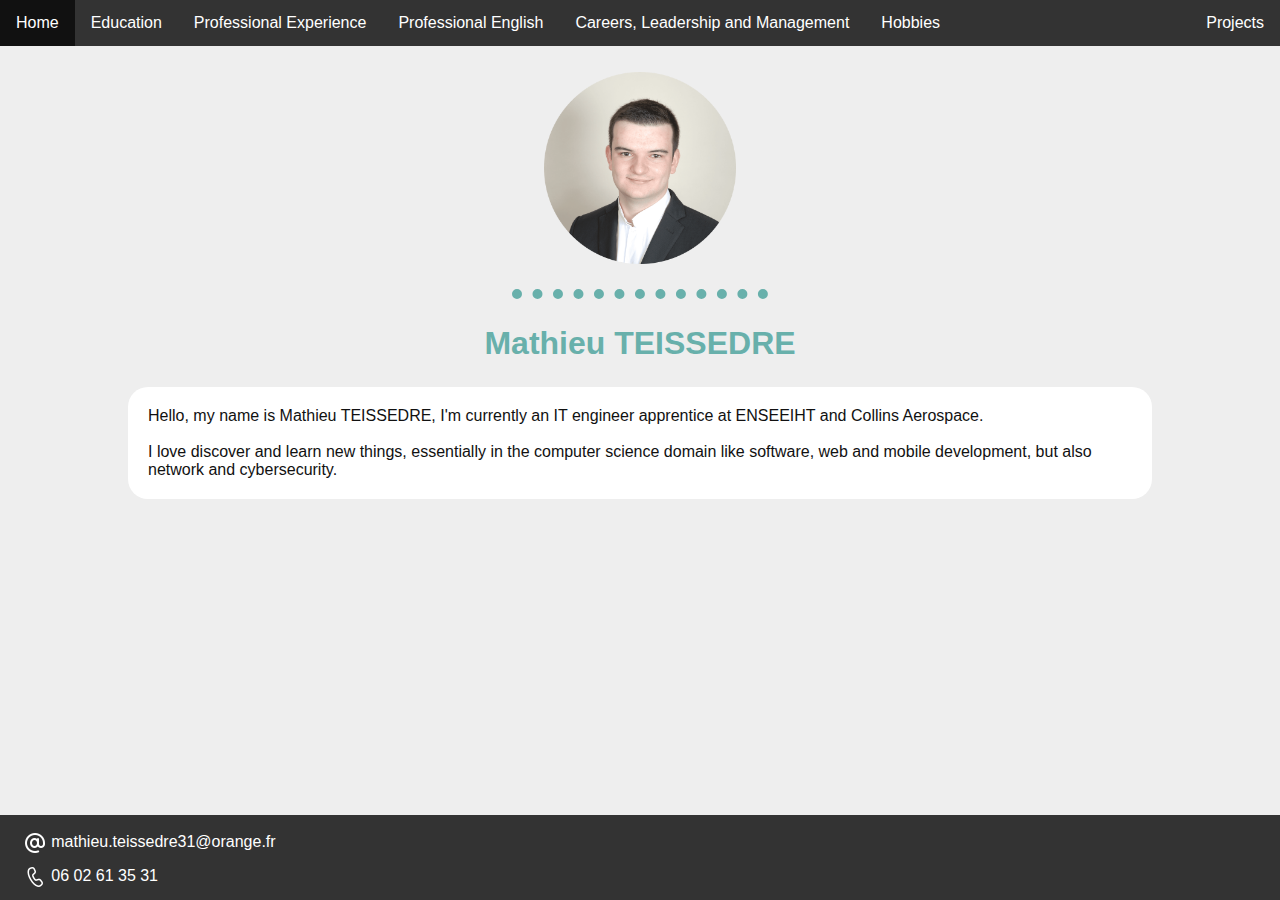
<file: index.html>
<!DOCTYPE html>
<html>
<head>
    <meta charset="UTF-8" />
    <title>Mathieu TEISSEDRE</title>
    <link rel="stylesheet" href="css/styles.css" />
    <link rel="shortcut icon" href="images/icon.png" type="image/png">
</head>
<body>
    <ul class="navigation-bar">
        <li class="navigation-element active"><a href="index.html">Home</a></li>
        <li class="navigation-element"><a href="education.html">Education</a></li>
        <li class="navigation-element"><a href="professional_experience.html">Professional Experience</a></li>
        <li class="navigation-element"><a href="professional_english.html">Professional English</a></li>
        <li class="navigation-element"><a href="careers_leadership_management.html">Careers, Leadership and Management</a></li>
        <li class="navigation-element"><a href="hobbies.html">Hobbies</a></li>
        <li class="navigation-element right"><a href="https://git.stormlab.fr">Projects</a></li>
    </ul>
    <img src="images/profile.png" alt="Profile image" class="profile-image">  
    <hr>
    <h1 class="title">Mathieu TEISSEDRE</h1>
    <div class="profile-presentation">
        <p class="profile-sentence">Hello, my name is Mathieu TEISSEDRE, I'm currently an IT engineer apprentice at ENSEEIHT and Collins Aerospace.<br><br>I love discover and learn new things, essentially in the computer science domain like software, web and mobile development, but also network and cybersecurity.</p>
    </div>
    <div class="before-footer"></div>
    <footer>
        <ul>
            <li style="padding-bottom: 10px;">
                <img src="images/email.png" alt="Envelope" class="footer-img">
                <span>mathieu.teissedre31@orange.fr</span>
            </li>
            <li>
                <img src="images/phone.png" alt="Phone" class="footer-img">
                <span>06 02 61 35 31</span>
            </li>
        </ul>
    </footer>
</body>
</html>
</file>
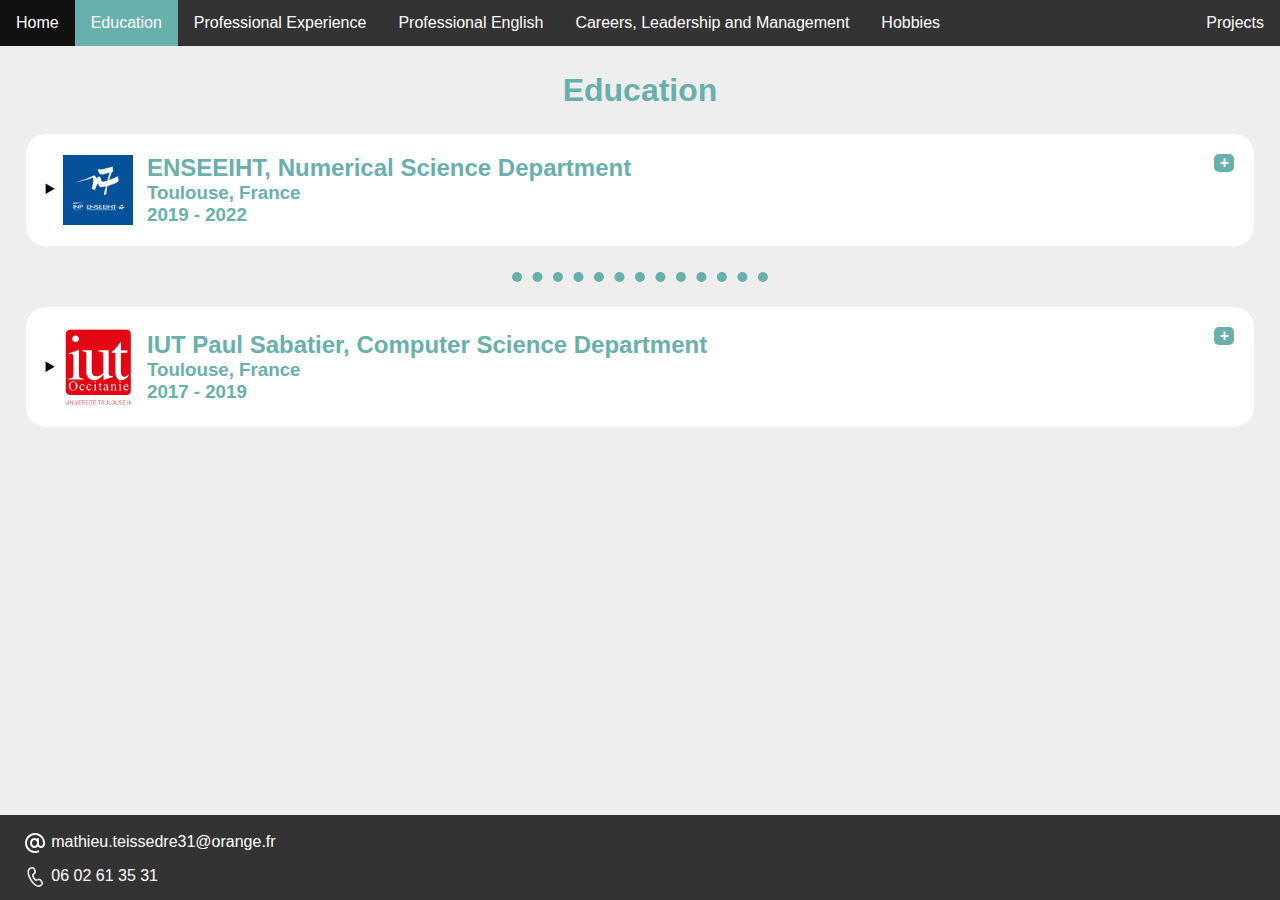
<file: education.html>
<!DOCTYPE html>
<html>
<head>
    <meta charset="UTF-8" />
    <title>Mathieu TEISSEDRE</title>
    <link rel="stylesheet" href="css/styles.css" />
    <link rel="shortcut icon" href="images/icon.png" type="image/png">
</head>
<body>
    <ul class="navigation-bar">
        <li class="navigation-element"><a href="index.html">Home</a></li>
        <li class="navigation-element active"><a href="education.html">Education</a></li>
        <li class="navigation-element"><a href="professional_experience.html">Professional Experience</a></li>
        <li class="navigation-element"><a href="professional_english.html">Professional English</a></li>
        <li class="navigation-element"><a href="careers_leadership_management.html">Careers, Leadership and Management</a></li>
        <li class="navigation-element"><a href="hobbies.html">Hobbies</a></li>
        <li class="navigation-element right"><a href="https://git.stormlab.fr">Projects</a></li>
    </ul>
    <h1 class="title">Education</h1>
    <details>
        <summary>
            <div class="section-title-dropdown">
                <img src="images/N7.png" alt="ENSEEIHT Image" class="section-image">
                <div class="section-title-content">
                    <h2 class="subtitle-h2">ENSEEIHT, Numerical Science Department</h2>
                    <h3 class="subtitle-h3">Toulouse, France <br> 2019 - 2022</h3>
                </div>
            </div>
        </summary>
        <h3 class="education-title">Courses Description</h3>
        <ul class="education-content">
            <li>Programming : Imperative, Object, Web, Concurrent</li>
            <li>Network : Internet, Telephone, Operator</li>
            <li>Database : Modeling </li>
            <li>Maths : Probability, Statistics </li>
            <li>English</li>
            <li>Professional development</li>
        </ul>
    </details>
    <hr>
    <details>
        <summary>
            <div class="section-title-dropdown">
                <img src="images/IUT.png" alt="IUT Image" class="section-image">
                <div class="section-title-content">
                    <h2 class="subtitle-h2">IUT Paul Sabatier, Computer Science Department</h2>
                    <h3 class="subtitle-h3">Toulouse, France <br> 2017 - 2019</h3>
                </div>
            </div>
        </summary>
        <h3 class="education-title">Courses Description</h3>
        <ul class="education-content">
            <li>Programming : Imperative, Object, Web, Mobile, Concurrent</li>
            <li>Network : Internet</li>
            <li>Database : Modeling, Access, Oracle, MySQL</li>
            <li>Maths : Set, Probability, Cryptography</li>
            <li>English</li>
            <li>Communication</li>
        </ul>
    </details>
    <div class="before-footer"></div>
    <footer>
        <ul>
            <li style="padding-bottom: 10px;">
                <img src="images/email.png" alt="Envelope" class="footer-img">
                <span>mathieu.teissedre31@orange.fr</span>
            </li>
            <li>
                <img src="images/phone.png" alt="Phone" class="footer-img">
                <span>06 02 61 35 31</span>
            </li>
        </ul>
    </footer>
</body>
</html>
</file>
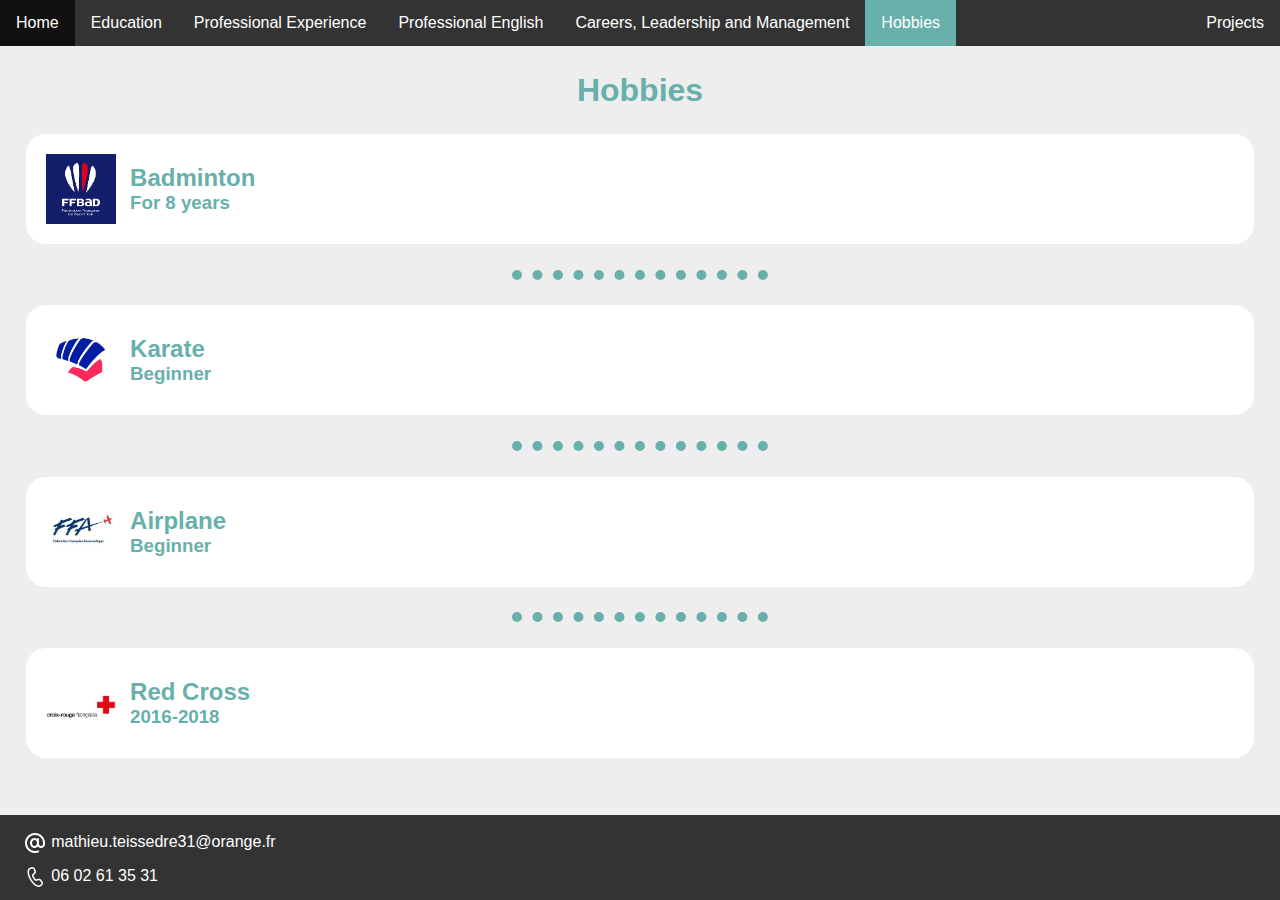
<file: hobbies.html>
<!DOCTYPE html>
<html>
<head>
    <meta charset="UTF-8" />
    <title>Mathieu TEISSEDRE</title>
    <link rel="stylesheet" href="css/styles.css" />
    <link rel="shortcut icon" href="images/icon.png" type="image/png">
</head>
<body>
    <ul class="navigation-bar">
        <li class="navigation-element"><a href="index.html">Home</a></li>
        <li class="navigation-element"><a href="education.html">Education</a></li>
        <li class="navigation-element"><a href="professional_experience.html">Professional Experience</a></li>
        <li class="navigation-element"><a href="professional_english.html">Professional English</a></li>
        <li class="navigation-element"><a href="careers_leadership_management.html">Careers, Leadership and Management</a></li>
        <li class="navigation-element active"><a href="hobbies.html">Hobbies</a></li>
        <li class="navigation-element right"><a href="https://git.stormlab.fr">Projects</a></li>
    </ul>
    <h1 class="title">Hobbies</h1>
    <div class="section-title">
        <img src="images/badminton.png" alt="Badminton Image" class="section-image">
        <div class="section-title-content">
            <h2 class="subtitle-h2">Badminton</h2>
            <h3 class="subtitle-h3">For 8 years</h3>
        </div>
    </div>
    <hr>
    <div class="section-title">
        <img src="images/karate.png" alt="Karate Image" class="section-image">
        <div class="section-title-content">
            <h2 class="subtitle-h2">Karate</h2>
            <h3 class="subtitle-h3">Beginner</h3>
        </div>
    </div>
    <hr>
    <div class="section-title">
        <img src="images/aeronautique.png" alt="Aeronautical Image" class="section-image">
        <div class="section-title-content">
            <h2 class="subtitle-h2">Airplane</h2>
            <h3 class="subtitle-h3">Beginner</h3>
        </div>
    </div>
    <hr>
    <div class="section-title">
        <img src="images/redcross.png" alt="Red Cross Image" class="section-image">
        <div class="section-title-content">
            <h2 class="subtitle-h2">Red Cross</h2>
            <h3 class="subtitle-h3">2016-2018</h3>
        </div>
    </div>
    <div class="before-footer"></div>
    <footer>
        <ul>
            <li style="padding-bottom: 10px;">
                <img src="images/email.png" alt="Envelope" class="footer-img">
                <span>mathieu.teissedre31@orange.fr</span>
            </li>
            <li>
                <img src="images/phone.png" alt="Phone" class="footer-img">
                <span>06 02 61 35 31</span>
            </li>
        </ul>
    </footer>
</body>
</html>
</file>
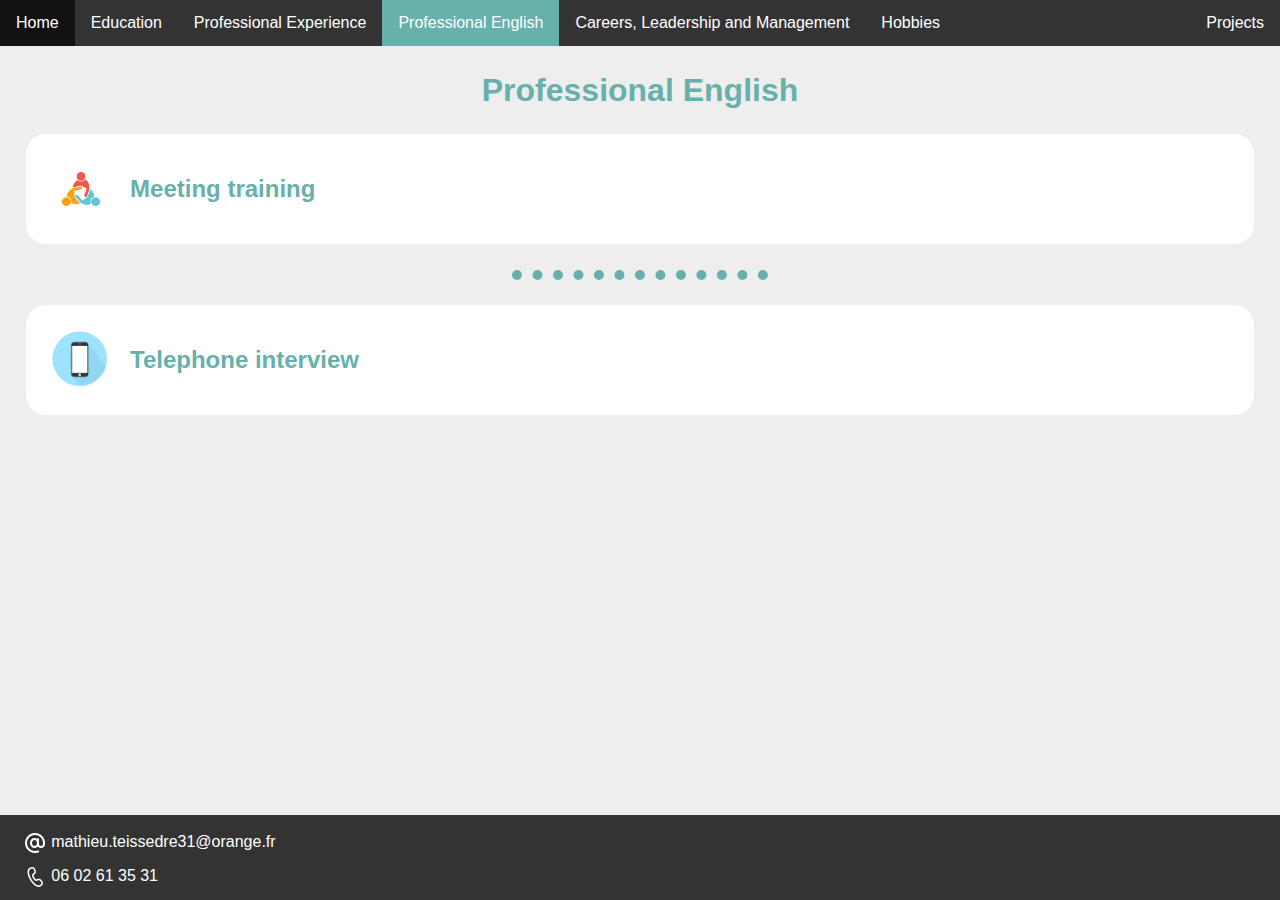
<file: professional_english.html>
<!DOCTYPE html>
<html>
<head>
    <meta charset="UTF-8" />
    <title>Mathieu TEISSEDRE</title>
    <link rel="stylesheet" href="css/styles.css" />
    <link rel="shortcut icon" href="images/icon.png" type="image/png">
</head>
<body>
    <ul class="navigation-bar">
        <li class="navigation-element"><a href="index.html">Home</a></li>
        <li class="navigation-element"><a href="education.html">Education</a></li>
        <li class="navigation-element"><a href="professional_experience.html">Professional Experience</a></li>
        <li class="navigation-element active"><a href="professional_english.html">Professional English</a></li>
        <li class="navigation-element"><a href="careers_leadership_management.html">Careers, Leadership and Management</a></li>
        <li class="navigation-element"><a href="hobbies.html">Hobbies</a></li>
        <li class="navigation-element right"><a href="https://git.stormlab.fr">Projects</a></li>
    </ul>
    <h1 class="title">Professional English</h1>
    <div class="section-title">
        <img src="images/meeting.png" alt="Meeting Image" class="section-image">
        <div class="section-title-content">
            <h2 class="subtitle-h2">Meeting training</h2>
        </div>
    </div>
    <hr>
    <div class="section-title">
        <img src="images/telephone.png" alt="Smartphone Image" class="section-image">
        <div class="section-title-content">
            <h2 class="subtitle-h2">Telephone interview</h2>
        </div>
    </div>
    <div class="before-footer"></div>
    <footer>
        <ul>
            <li style="padding-bottom: 10px;">
                <img src="images/email.png" alt="Envelope" class="footer-img">
                <span>mathieu.teissedre31@orange.fr</span>
            </li>
            <li>
                <img src="images/phone.png" alt="Phone" class="footer-img">
                <span>06 02 61 35 31</span>
            </li>
        </ul>
    </footer>
</body>
</html>
</file>
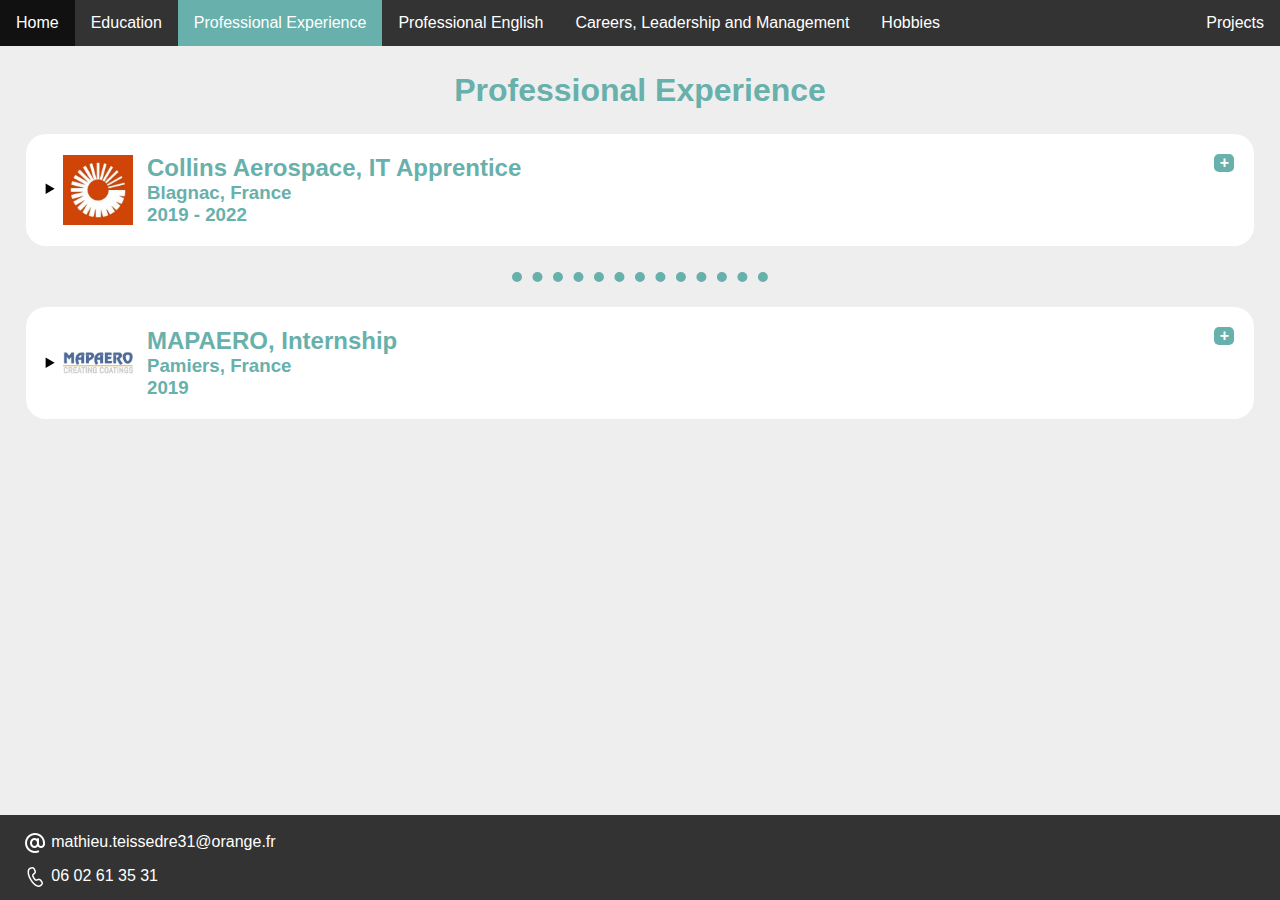
<file: professional_experience.html>
<!DOCTYPE html>
<html>
<head>
    <meta charset="UTF-8" />
    <title>Mathieu TEISSEDRE</title>
    <link rel="stylesheet" href="css/styles.css" />
    <link rel="shortcut icon" href="images/icon.png" type="image/png">
</head>
<body>
    <ul class="navigation-bar">
        <li class="navigation-element"><a href="index.html">Home</a></li>
        <li class="navigation-element"><a href="education.html">Education</a></li>
        <li class="navigation-element active"><a href="professional_experience.html">Professional Experience</a></li>
        <li class="navigation-element"><a href="professional_english.html">Professional English</a></li>
        <li class="navigation-element"><a href="careers_leadership_management.html">Careers, Leadership and Management</a></li>
        <li class="navigation-element"><a href="hobbies.html">Hobbies</a></li>
        <li class="navigation-element right"><a href="https://git.stormlab.fr">Projects</a></li>
    </ul>
    <h1 class="title">Professional Experience</h1>
    <details>
        <summary>
            <div class="section-title-dropdown">
                <img src="images/collins.png" alt="Collins Image" class="section-image">
                <div class="section-title-content">
                    <h2 class="subtitle-h2">Collins Aerospace, IT Apprentice</h2>
                    <h3 class="subtitle-h3">Blagnac, France <br> 2019 - 2022</h3>
                </div>
            </div>
        </summary>
        <h3>Description</h3>
        <ul>
            <li>Take part of ESTET project as a developer in Python
                <ul>
                    <li>XML-RPC agents</li>
                    <li>Web scraper</li>
                    <li>Interface an existing software to expose functionalities</li>
                    <li>Library (in C++)</li>
                </ul>
            </li>
            <li>Maintain tools in Python and VBA
                <ul>
                    <li>Excel extractor (in Python)</li>
                    <li>Excel report generator (in VBA)</li>
                </ul>
            </li>
        </ul>
    </details>
    <hr>
    <details>
        <summary>
            <div class="section-title-dropdown">
                <img src="images/mapaero.png" alt="MAPAERO Image" class="section-image">
                <div class="section-title-content">
                    <h2 class="subtitle-h2">MAPAERO, Internship</h2>
                    <h3 class="subtitle-h3">Pamiers, France <br>2019</h3>
                </div>
            </div>
        </summary>
        <h3>Description</h3>
        <ul>
            <li>Make a web site to make tickets statics in PHP</li>
            <li>Make a web site to show sales in PHP and Javascript</li>
        </ul>
    </details>
    <div class="before-footer"></div>
    <footer>
        <ul>
            <li style="padding-bottom: 10px;">
                <img src="images/email.png" alt="Envelope" class="footer-img">
                <span>mathieu.teissedre31@orange.fr</span>
            </li>
            <li>
                <img src="images/phone.png" alt="Phone" class="footer-img">
                <span>06 02 61 35 31</span>
            </li>
        </ul>
    </footer>
</body>
</html>
</file>
<file: css/styles.css>
/************************************************************/
/* General */
/************************************************************/

body {
    margin: 0px;
    background-color:#eeeeee;
    font-family: Verdana, Geneva, Tahoma, sans-serif;
}

hr {
  display: block;
  width : 20%;
  margin-top: 2%;
  margin-bottom: 2%;
  border : none;
  border-top: 10px dotted #68b0ab;
}

/************************************************************/
/* Navigation bar */
/************************************************************/

.navigation-bar {
  list-style-type: none;
  margin: 0;
  padding: 0;
  overflow: hidden;
  background-color: #333;
}

.navigation-element {
  float: left;
}

.navigation-element  a {
  display: block;
  color: white;
  text-align: center;
  padding: 14px 16px;
  text-decoration: none;
}

.navigation-element a:hover:not(.active) {
  background-color: #111;
}

.active {
  background-color: #68b0ab;
}

.right {
  float: right;
}

/************************************************************/
/* Footer */
/************************************************************/

footer {
  position: fixed;
  width : 99%;
  background-color: #333;
  bottom: 0px;
  left: 0px;
  color : white;
  padding-left: 1%;
  height : 85px;
} 

footer ul {
  padding-left: 10px;
}

footer ul li {
  overflow: hidden;
}

.footer-img {
  height: 24px ; 
  vertical-align: middle;
}

.before-footer {
  height : 85px;
}

/************************************************************/
/* Profile */
/************************************************************/

.profile-image {
  width: 15%;
  display: block;
  margin-top: 2%;
  margin-bottom: 2%;
  margin-left: auto;
  margin-right: auto;
}

.profile-presentation{
  display: block;
  margin-top: 20px;
  margin-bottom: 20px;
  margin-left: auto;
  margin-right: auto;
  width : 80%;
  background-color: white;
  border-radius: 20px;
}

.profile-sentence {
  display: block;
  padding: 20px;
  margin : 0px;
  color : #111;  
}

/************************************************************/
/* Presentation */
/************************************************************/

.title {
  text-align: center;
  color : #68b0ab;
  margin-top: 2%;
  margin-bottom: 2%;
}

details {
  margin: 2%;
  background-color: white;
  padding : 20px;
  border-radius: 20px;
}

.subtitle-h2 {
  margin : 0px;
  margin-left: 10px;
  color : #68b0ab;
}

.subtitle-h3 {
  color : #68b0ab;
  margin: 0px;
  margin-left: 10px;
}

summary::-webkit-details-marker {
  display: none
}
summary:after {
  background: #68b0ab;
  border-radius: 5px;
  content: "+";
  color: #fff;
  float: right;
  font-weight: bold;
  padding: 0;
  text-align: center;
  vertical-align: middle;
  width: 20px;
}
details[open] summary:after {
  content: "-";
}

.section-title-dropdown {
  display: inline-block;
}

.section-title {
  display: block;
  background-color: #fff;
  margin : 2%;
  padding : 20px;
  border-radius: 20px;
}

.section-title-content {
  display: inline-block;
  vertical-align: middle;
}

.section-image {
  display: inline-block;
  width : 70px;
  vertical-align: middle;
}

/************************************************************/
/* Education */
/************************************************************/

.education-title {
  color : #111;
}

/************************************************************/
/* Leadership and management */
/************************************************************/

.leadership {
  display: block;
  background-color: #fff;
  margin : 2%;
  padding : 20px;
  border-radius: 20px;
}

.leadership-title {
  color : #68b0ab;
  margin-top: 2%;
  margin-bottom: 2%;
}

iframe {
  width: 100%;
  height: 800px;
  overflow: hidden; 
  margin-bottom: 5px
}

video {
  width: 100%;
}
</file>
